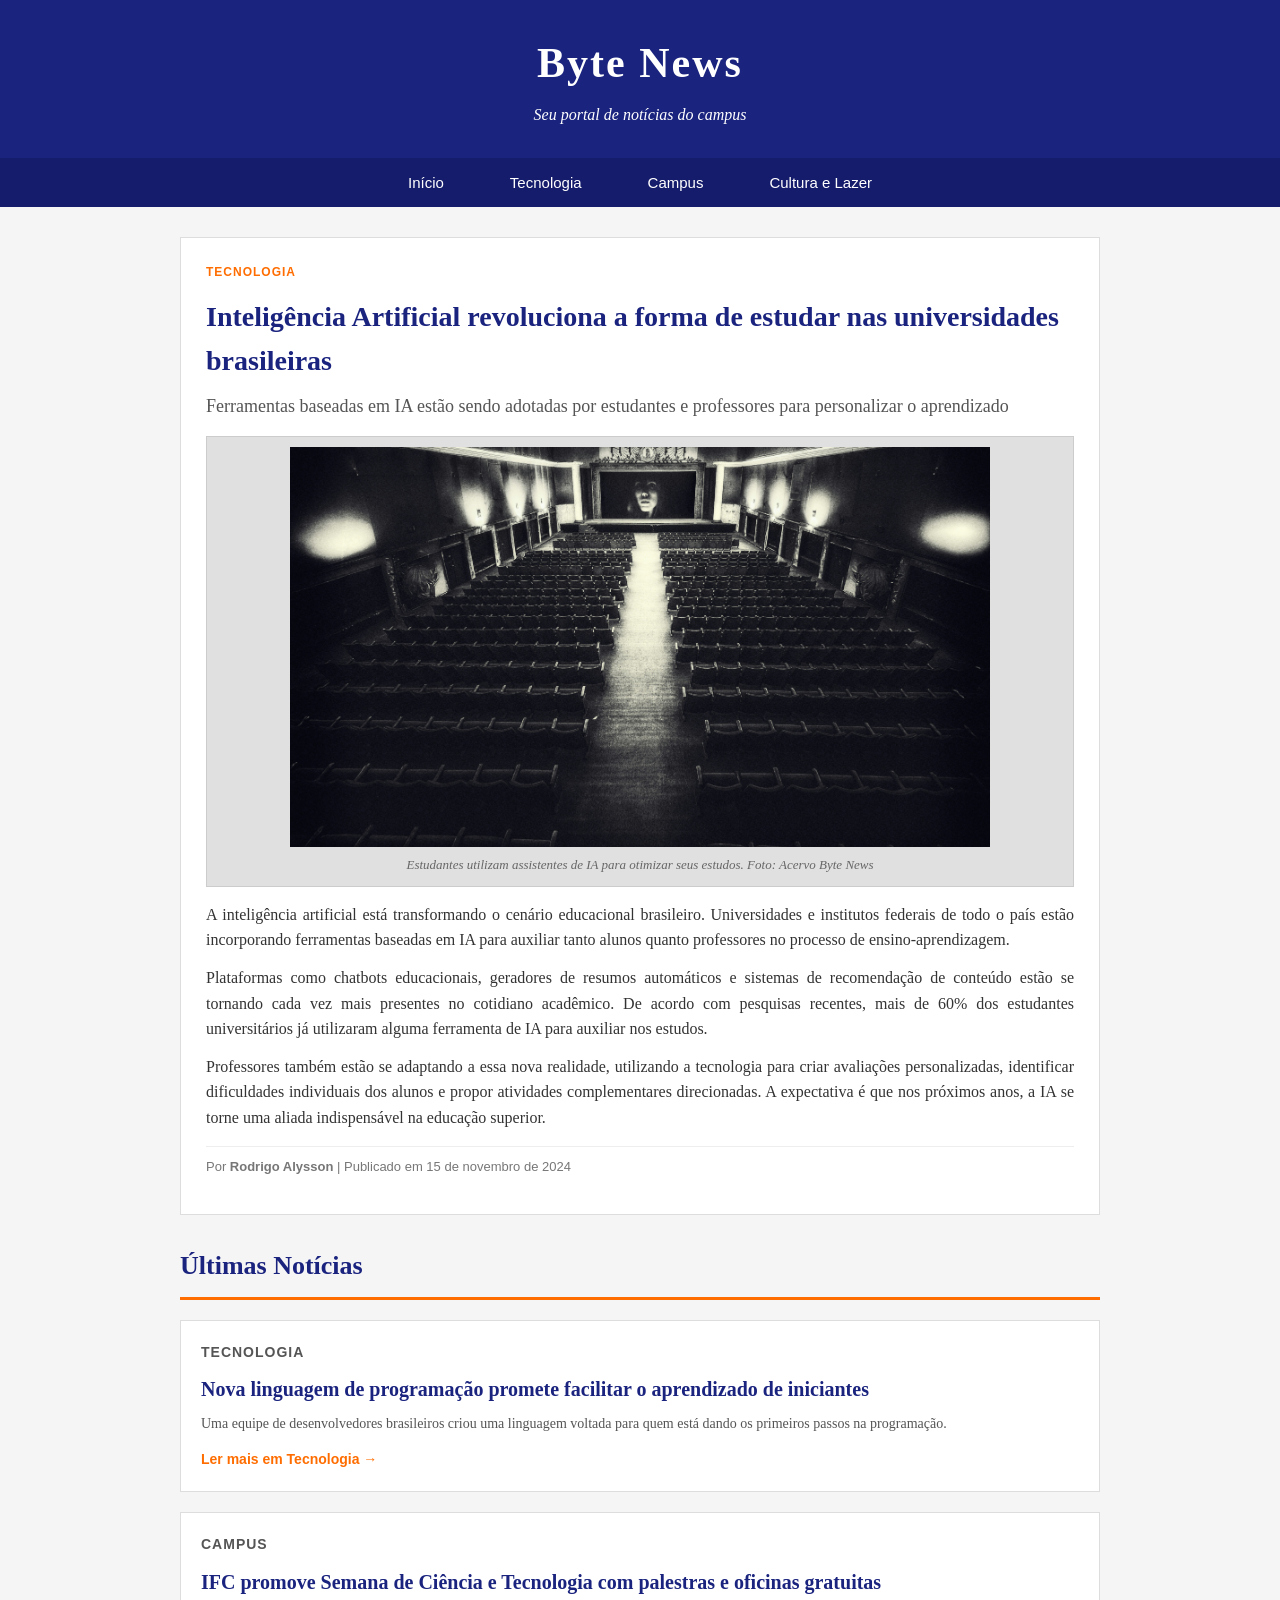
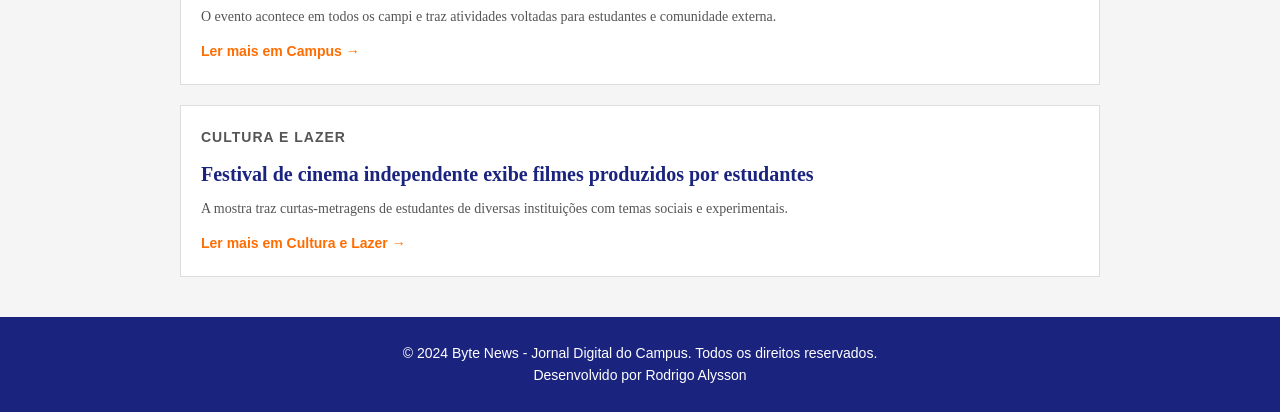
<file: index.html>
<!DOCTYPE html>
<html lang="pt-br">
<head>
    <meta charset="UTF-8">
    <meta name="viewport" content="width=device-width, initial-scale=1.0">
    <title>Byte News - Seu portal de notícias do campus</title>
    <link rel="stylesheet" href="css/global.css">
</head>
<body>

    <header class="cabecalho-site">
        <h1>Byte News</h1>
        <p>Seu portal de notícias do campus</p>
    </header>

    <nav class="menu-site">
        <ul>
            <li><a href="index.html">Início</a></li>
            <li><a href="tecnologia.html">Tecnologia</a></li>
            <li><a href="campus.html">Campus</a></li>
            <li><a href="cultura.html">Cultura e Lazer</a></li>
        </ul>
    </nav>

    <main class="conteudo-principal">

        <section class="secao-destaque">
            <article class="artigo-noticia">
                <p class="categoria">Tecnologia</p>
                <h2>Inteligência Artificial revoluciona a forma de estudar nas universidades brasileiras</h2>
                <h3>Ferramentas baseadas em IA estão sendo adotadas por estudantes e professores para personalizar o aprendizado</h3>
                <figure>
                    <img src="img/tecnologia/ia-universidades.jpg" alt="Estudante utilizando ferramenta de inteligência artificial no computador para estudar">
                    <figcaption>Estudantes utilizam assistentes de IA para otimizar seus estudos. Foto: Acervo Byte News</figcaption>
                </figure>
                <p>A inteligência artificial está transformando o cenário educacional brasileiro. Universidades e institutos federais de todo o país estão incorporando ferramentas baseadas em IA para auxiliar tanto alunos quanto professores no processo de ensino-aprendizagem.</p>
                <p>Plataformas como chatbots educacionais, geradores de resumos automáticos e sistemas de recomendação de conteúdo estão se tornando cada vez mais presentes no cotidiano acadêmico. De acordo com pesquisas recentes, mais de 60% dos estudantes universitários já utilizaram alguma ferramenta de IA para auxiliar nos estudos.</p>
                <p>Professores também estão se adaptando a essa nova realidade, utilizando a tecnologia para criar avaliações personalizadas, identificar dificuldades individuais dos alunos e propor atividades complementares direcionadas. A expectativa é que nos próximos anos, a IA se torne uma aliada indispensável na educação superior.</p>
                <footer class="info-publicacao">
                    <p>Por <strong>Rodrigo Alysson</strong> | Publicado em <time datetime="2024-11-15">15 de novembro de 2024</time></p>
                </footer>
            </article>
        </section>

        <section class="secao-ultimas">
            <h2>Últimas Notícias</h2>

            <div class="card-editoria">
                <p class="categoria">Tecnologia</p>
                <h3><a href="tecnologia.html">Nova linguagem de programação promete facilitar o aprendizado de iniciantes</a></h3>
                <p>Uma equipe de desenvolvedores brasileiros criou uma linguagem voltada para quem está dando os primeiros passos na programação.</p>
                <a href="tecnologia.html" class="link-editoria">Ler mais em Tecnologia &rarr;</a>
            </div>

            <div class="card-editoria">
                <p class="categoria">Campus</p>
                <h3><a href="campus.html">IFC promove Semana de Ciência e Tecnologia com palestras e oficinas gratuitas</a></h3>
                <p>O evento acontece em todos os campi e traz atividades voltadas para estudantes e comunidade externa.</p>
                <a href="campus.html" class="link-editoria">Ler mais em Campus &rarr;</a>
            </div>

            <div class="card-editoria">
                <p class="categoria">Cultura e Lazer</p>
                <h3><a href="cultura.html">Festival de cinema independente exibe filmes produzidos por estudantes</a></h3>
                <p>A mostra traz curtas-metragens de estudantes de diversas instituições com temas sociais e experimentais.</p>
                <a href="cultura.html" class="link-editoria">Ler mais em Cultura e Lazer &rarr;</a>
            </div>
        </section>

    </main>

    <footer class="rodape-site">
        <p>&copy; 2024 Byte News - Jornal Digital do Campus. Todos os direitos reservados.</p>
        <p>Desenvolvido por Rodrigo Alysson</p>
    </footer>

</body>
</html>
</file>
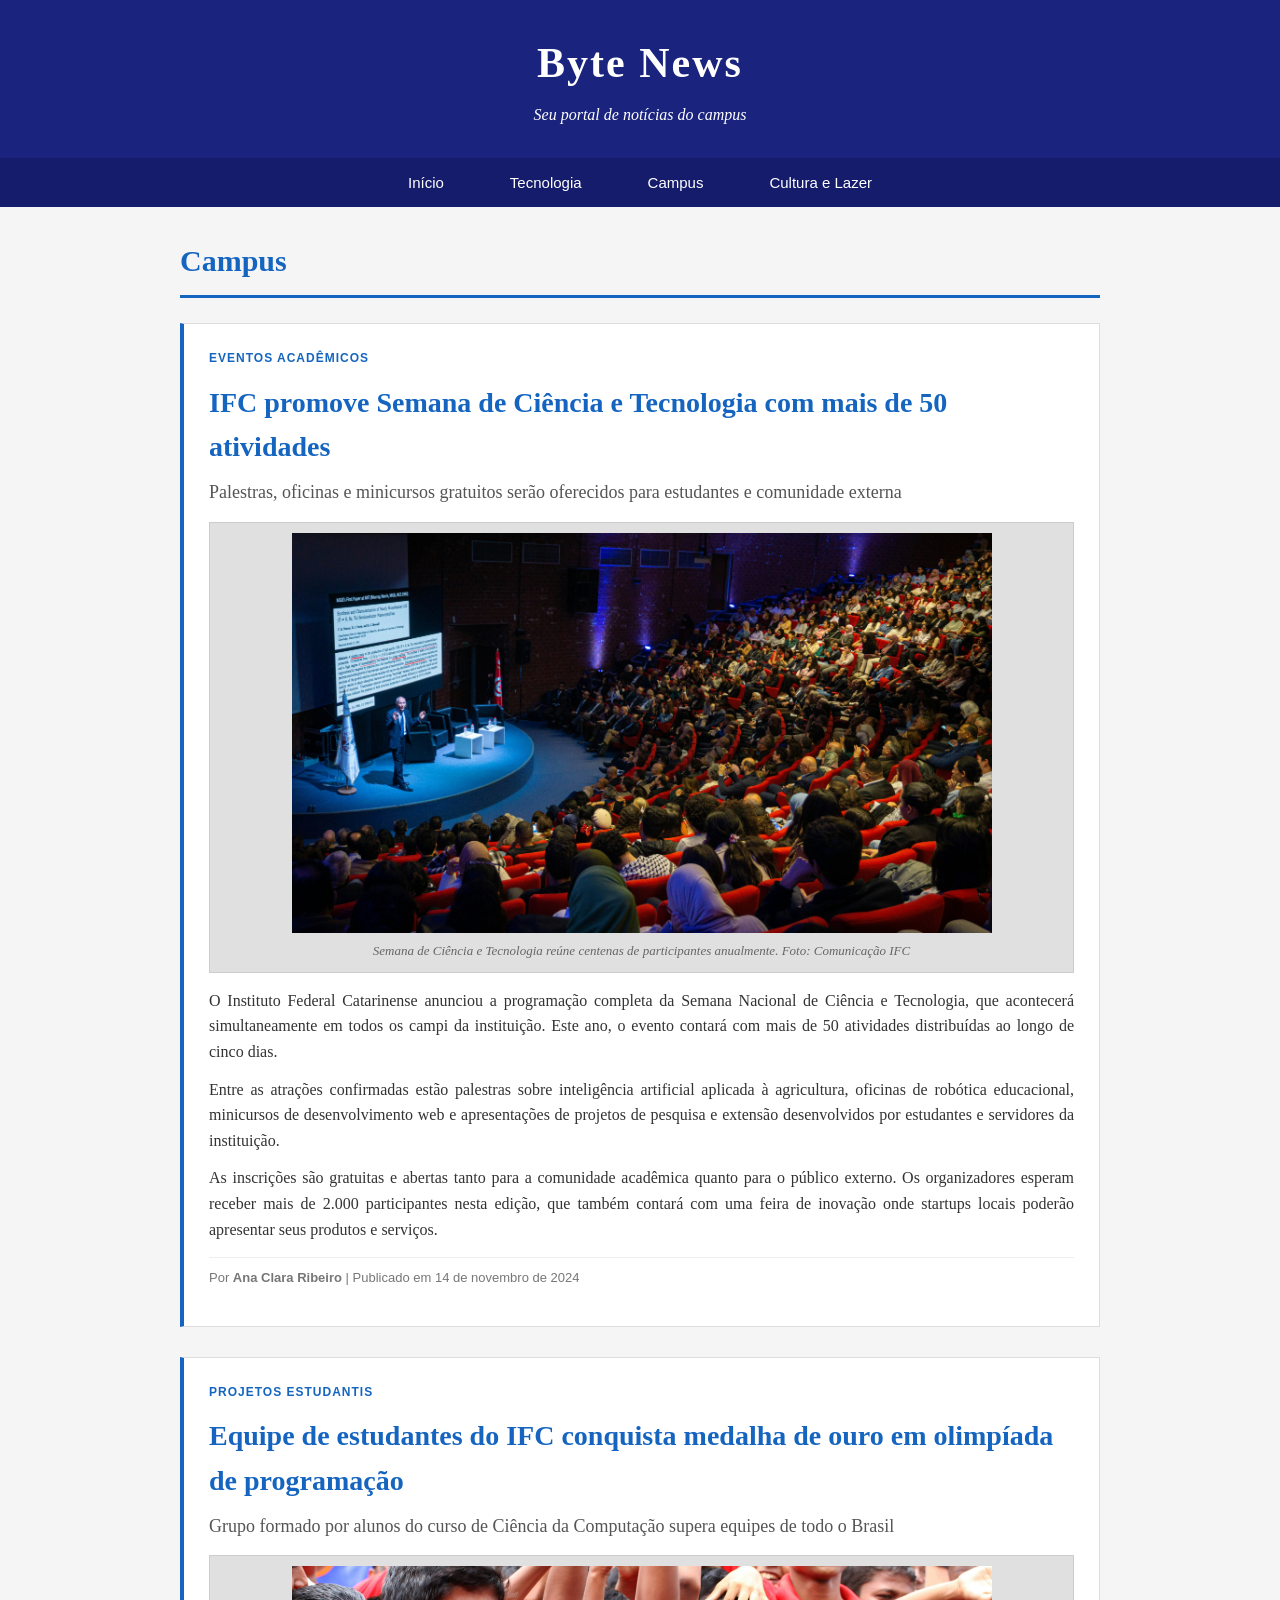
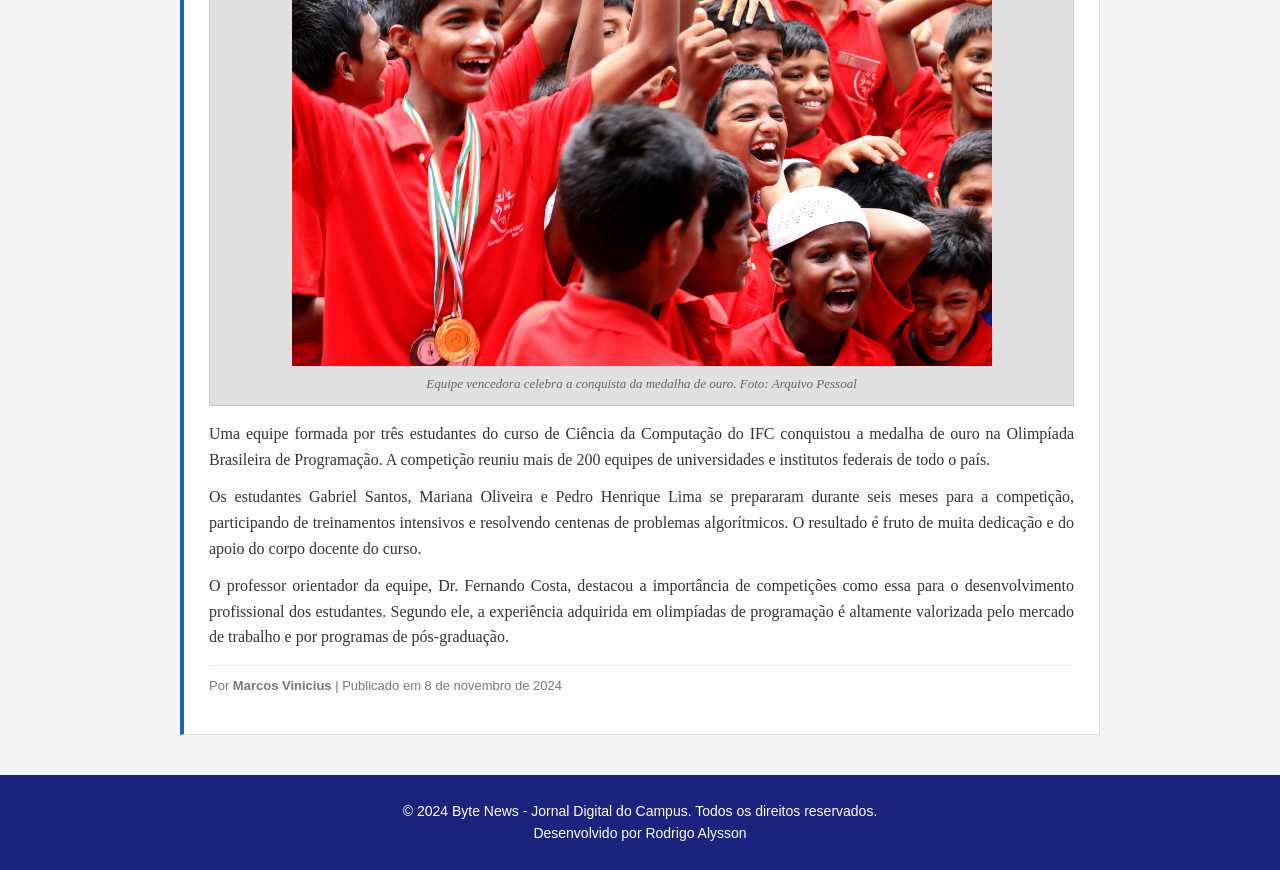
<file: campus.html>
<!DOCTYPE html>
<html lang="pt-br">
<head>
    <meta charset="UTF-8">
    <meta name="viewport" content="width=device-width, initial-scale=1.0">
    <title>Campus - Byte News</title>
    <link rel="stylesheet" href="css/global.css">
    <link rel="stylesheet" href="css/campus.css">
</head>
<body>

    <header class="cabecalho-site">
        <h1>Byte News</h1>
        <p>Seu portal de notícias do campus</p>
    </header>

    <nav class="menu-site">
        <ul>
            <li><a href="index.html">Início</a></li>
            <li><a href="tecnologia.html">Tecnologia</a></li>
            <li><a href="campus.html">Campus</a></li>
            <li><a href="cultura.html">Cultura e Lazer</a></li>
        </ul>
    </nav>

    <main class="conteudo-principal">

        <section class="secao-campus">
            <h2 class="titulo-secao">Campus</h2>

            <article class="artigo-noticia">
                <p class="categoria">Eventos Acadêmicos</p>
                <h2>IFC promove Semana de Ciência e Tecnologia com mais de 50 atividades</h2>
                <h3>Palestras, oficinas e minicursos gratuitos serão oferecidos para estudantes e comunidade externa</h3>
                <figure>
                    <img src="img/campus/semana-ciencia-tecnologia.jpg" alt="Auditório lotado durante palestra na Semana de Ciência e Tecnologia do IFC">
                    <figcaption>Semana de Ciência e Tecnologia reúne centenas de participantes anualmente. Foto: Comunicação IFC</figcaption>
                </figure>
                <p>O Instituto Federal Catarinense anunciou a programação completa da Semana Nacional de Ciência e Tecnologia, que acontecerá simultaneamente em todos os campi da instituição. Este ano, o evento contará com mais de 50 atividades distribuídas ao longo de cinco dias.</p>
                <p>Entre as atrações confirmadas estão palestras sobre inteligência artificial aplicada à agricultura, oficinas de robótica educacional, minicursos de desenvolvimento web e apresentações de projetos de pesquisa e extensão desenvolvidos por estudantes e servidores da instituição.</p>
                <p>As inscrições são gratuitas e abertas tanto para a comunidade acadêmica quanto para o público externo. Os organizadores esperam receber mais de 2.000 participantes nesta edição, que também contará com uma feira de inovação onde startups locais poderão apresentar seus produtos e serviços.</p>
                <footer class="info-publicacao">
                    <p>Por <strong>Ana Clara Ribeiro</strong> | Publicado em <time datetime="2024-11-14">14 de novembro de 2024</time></p>
                </footer>
            </article>

            <article class="artigo-noticia">
                <p class="categoria">Projetos Estudantis</p>
                <h2>Equipe de estudantes do IFC conquista medalha de ouro em olimpíada de programação</h2>
                <h3>Grupo formado por alunos do curso de Ciência da Computação supera equipes de todo o Brasil</h3>
                <figure>
                    <img src="img/campus/olimpiada-programacao.jpg" alt="Equipe de três estudantes segurando troféu e medalhas da olimpíada de programação">
                    <figcaption>Equipe vencedora celebra a conquista da medalha de ouro. Foto: Arquivo Pessoal</figcaption>
                </figure>
                <p>Uma equipe formada por três estudantes do curso de Ciência da Computação do IFC conquistou a medalha de ouro na Olimpíada Brasileira de Programação. A competição reuniu mais de 200 equipes de universidades e institutos federais de todo o país.</p>
                <p>Os estudantes Gabriel Santos, Mariana Oliveira e Pedro Henrique Lima se prepararam durante seis meses para a competição, participando de treinamentos intensivos e resolvendo centenas de problemas algorítmicos. O resultado é fruto de muita dedicação e do apoio do corpo docente do curso.</p>
                <p>O professor orientador da equipe, Dr. Fernando Costa, destacou a importância de competições como essa para o desenvolvimento profissional dos estudantes. Segundo ele, a experiência adquirida em olimpíadas de programação é altamente valorizada pelo mercado de trabalho e por programas de pós-graduação.</p>
                <footer class="info-publicacao">
                    <p>Por <strong>Marcos Vinicius</strong> | Publicado em <time datetime="2024-11-08">8 de novembro de 2024</time></p>
                </footer>
            </article>

        </section>

    </main>

    <footer class="rodape-site">
        <p>&copy; 2024 Byte News - Jornal Digital do Campus. Todos os direitos reservados.</p>
        <p>Desenvolvido por Rodrigo Alysson</p>
    </footer>

</body>
</html>
</file>
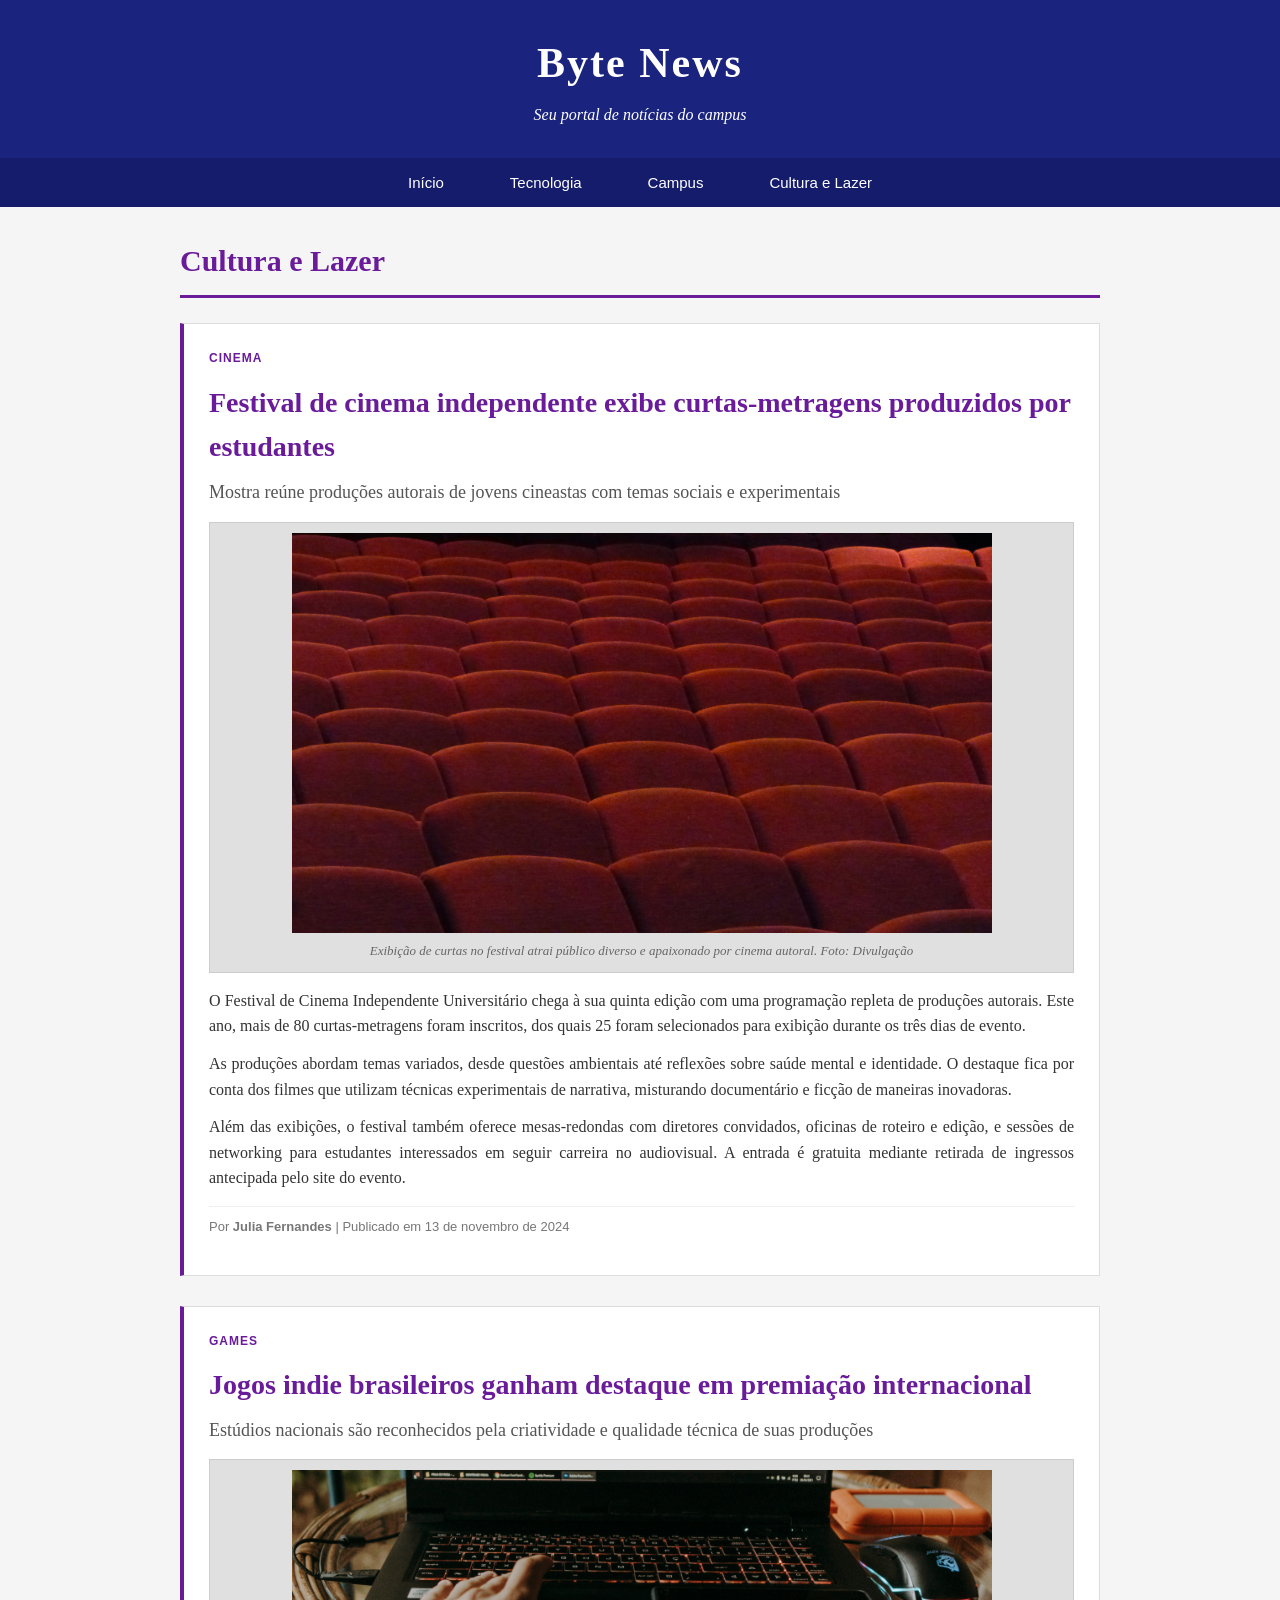
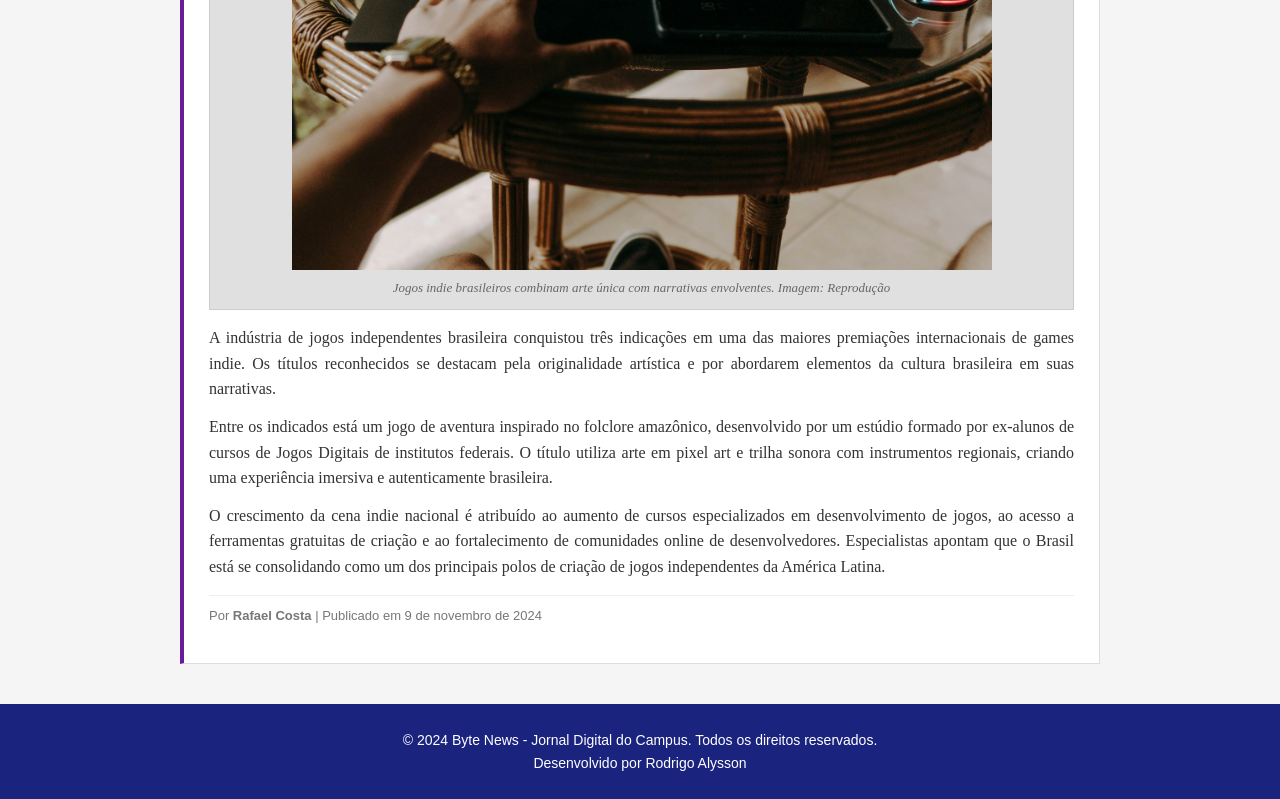
<file: cultura.html>
<!DOCTYPE html>
<html lang="pt-br">
<head>
    <meta charset="UTF-8">
    <meta name="viewport" content="width=device-width, initial-scale=1.0">
    <title>Cultura e Lazer - Byte News</title>
    <link rel="stylesheet" href="css/global.css">
    <link rel="stylesheet" href="css/cultura.css">
</head>
<body>

    <header class="cabecalho-site">
        <h1>Byte News</h1>
        <p>Seu portal de notícias do campus</p>
    </header>

    <nav class="menu-site">
        <ul>
            <li><a href="index.html">Início</a></li>
            <li><a href="tecnologia.html">Tecnologia</a></li>
            <li><a href="campus.html">Campus</a></li>
            <li><a href="cultura.html">Cultura e Lazer</a></li>
        </ul>
    </nav>

    <main class="conteudo-principal">

        <section class="secao-cultura">
            <h2 class="titulo-secao">Cultura e Lazer</h2>

            <article class="artigo-noticia">
                <p class="categoria">Cinema</p>
                <h2>Festival de cinema independente exibe curtas-metragens produzidos por estudantes</h2>
                <h3>Mostra reúne produções autorais de jovens cineastas com temas sociais e experimentais</h3>
                <figure>
                    <img src="img/cultura/festival-cinema.jpg" alt="Plateia assistindo à exibição de curta-metragem em sala de cinema escura">
                    <figcaption>Exibição de curtas no festival atrai público diverso e apaixonado por cinema autoral. Foto: Divulgação</figcaption>
                </figure>
                <p>O Festival de Cinema Independente Universitário chega à sua quinta edição com uma programação repleta de produções autorais. Este ano, mais de 80 curtas-metragens foram inscritos, dos quais 25 foram selecionados para exibição durante os três dias de evento.</p>
                <p>As produções abordam temas variados, desde questões ambientais até reflexões sobre saúde mental e identidade. O destaque fica por conta dos filmes que utilizam técnicas experimentais de narrativa, misturando documentário e ficção de maneiras inovadoras.</p>
                <p>Além das exibições, o festival também oferece mesas-redondas com diretores convidados, oficinas de roteiro e edição, e sessões de networking para estudantes interessados em seguir carreira no audiovisual. A entrada é gratuita mediante retirada de ingressos antecipada pelo site do evento.</p>
                <footer class="info-publicacao">
                    <p>Por <strong>Julia Fernandes</strong> | Publicado em <time datetime="2024-11-13">13 de novembro de 2024</time></p>
                </footer>
            </article>

            <article class="artigo-noticia">
                <p class="categoria">Games</p>
                <h2>Jogos indie brasileiros ganham destaque em premiação internacional</h2>
                <h3>Estúdios nacionais são reconhecidos pela criatividade e qualidade técnica de suas produções</h3>
                <figure>
                    <img src="img/cultura/jogos-indie.jpg" alt="Tela de computador exibindo jogo indie brasileiro colorido com estilo pixel art">
                    <figcaption>Jogos indie brasileiros combinam arte única com narrativas envolventes. Imagem: Reprodução</figcaption>
                </figure>
                <p>A indústria de jogos independentes brasileira conquistou três indicações em uma das maiores premiações internacionais de games indie. Os títulos reconhecidos se destacam pela originalidade artística e por abordarem elementos da cultura brasileira em suas narrativas.</p>
                <p>Entre os indicados está um jogo de aventura inspirado no folclore amazônico, desenvolvido por um estúdio formado por ex-alunos de cursos de Jogos Digitais de institutos federais. O título utiliza arte em pixel art e trilha sonora com instrumentos regionais, criando uma experiência imersiva e autenticamente brasileira.</p>
                <p>O crescimento da cena indie nacional é atribuído ao aumento de cursos especializados em desenvolvimento de jogos, ao acesso a ferramentas gratuitas de criação e ao fortalecimento de comunidades online de desenvolvedores. Especialistas apontam que o Brasil está se consolidando como um dos principais polos de criação de jogos independentes da América Latina.</p>
                <footer class="info-publicacao">
                    <p>Por <strong>Rafael Costa</strong> | Publicado em <time datetime="2024-11-09">9 de novembro de 2024</time></p>
                </footer>
            </article>

        </section>

    </main>

    <footer class="rodape-site">
        <p>&copy; 2024 Byte News - Jornal Digital do Campus. Todos os direitos reservados.</p>
        <p>Desenvolvido por Rodrigo Alysson</p>
    </footer>

</body>
</html>
</file>
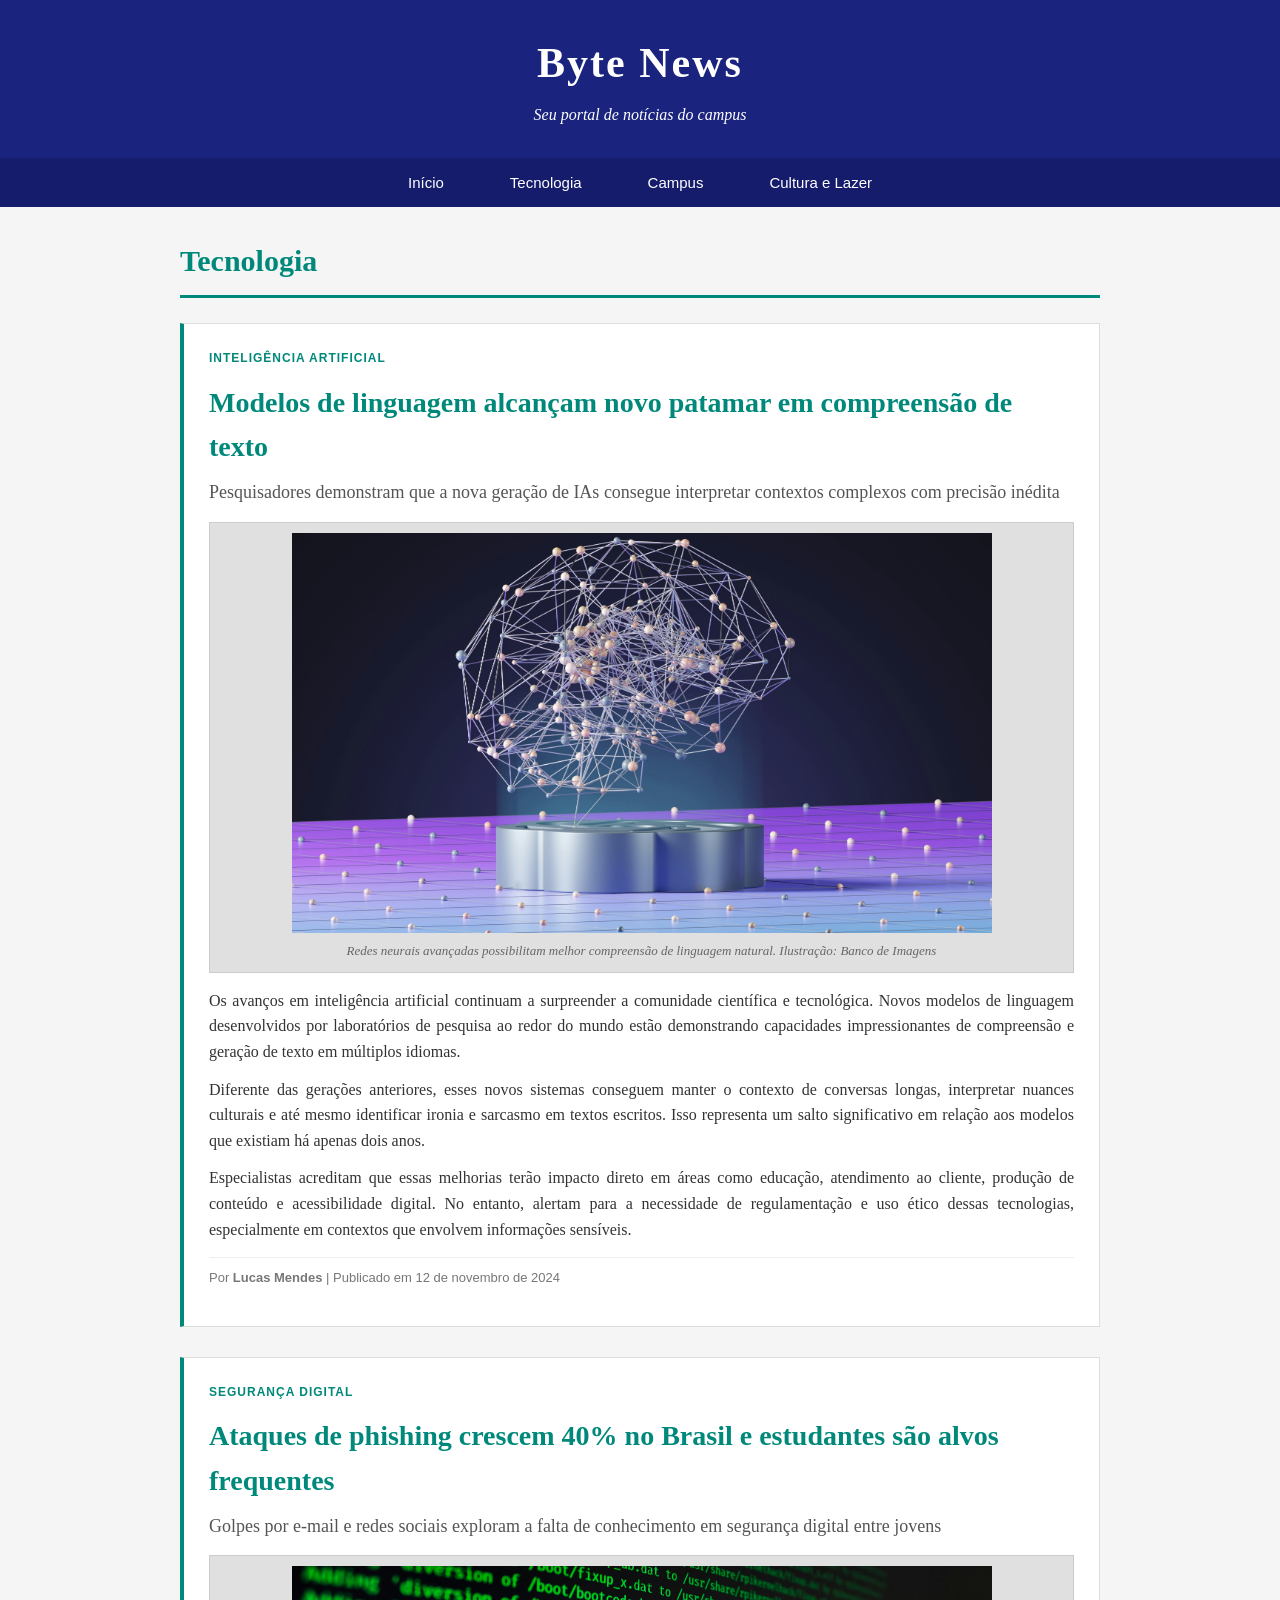
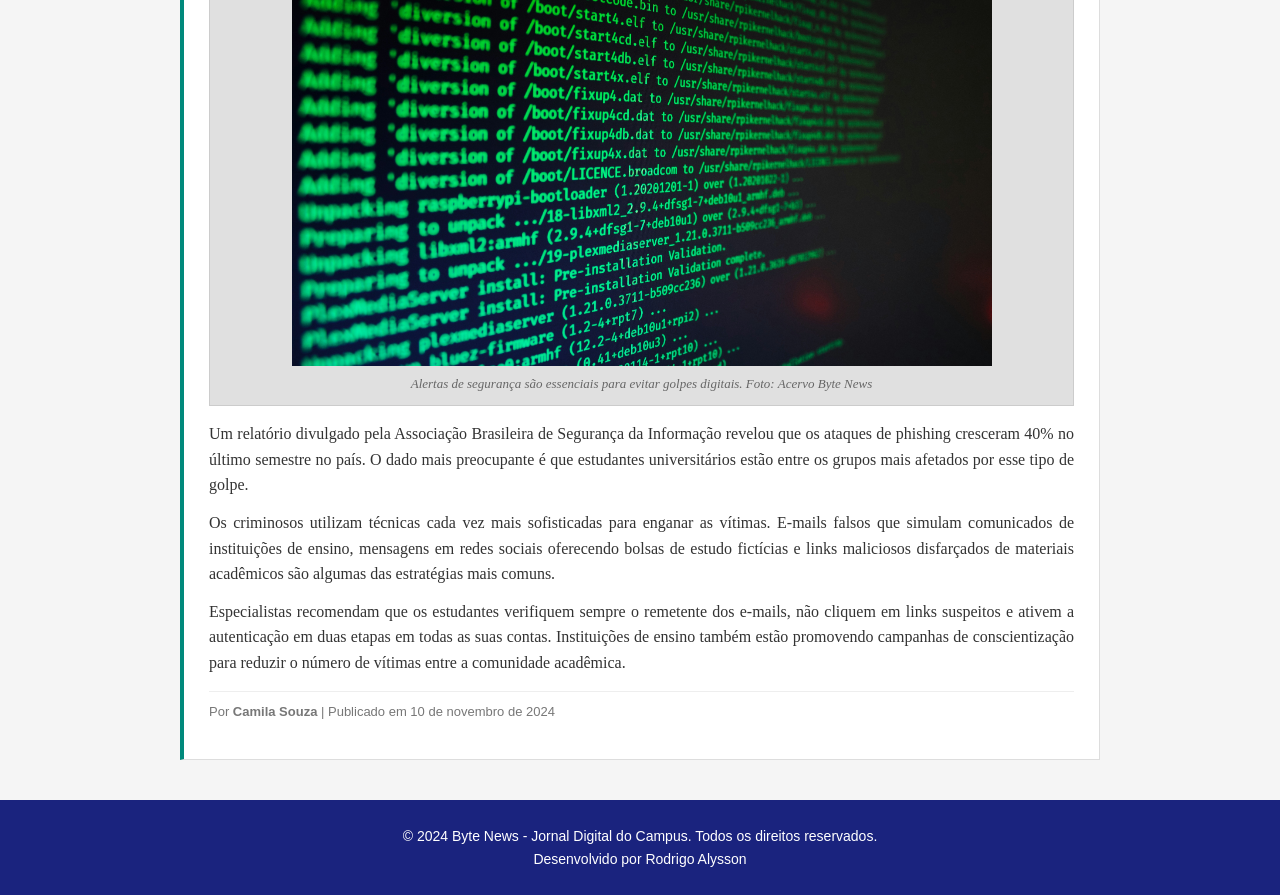
<file: tecnologia.html>
<!DOCTYPE html>
<html lang="pt-br">
<head>
    <meta charset="UTF-8">
    <meta name="viewport" content="width=device-width, initial-scale=1.0">
    <title>Tecnologia - Byte News</title>
    <link rel="stylesheet" href="css/global.css">
    <link rel="stylesheet" href="css/tecnologia.css">
</head>
<body>

    <header class="cabecalho-site">
        <h1>Byte News</h1>
        <p>Seu portal de notícias do campus</p>
    </header>

    <nav class="menu-site">
        <ul>
            <li><a href="index.html">Início</a></li>
            <li><a href="tecnologia.html">Tecnologia</a></li>
            <li><a href="campus.html">Campus</a></li>
            <li><a href="cultura.html">Cultura e Lazer</a></li>
        </ul>
    </nav>

    <main class="conteudo-principal">

        <section class="secao-tecnologia">
            <h2 class="titulo-secao">Tecnologia</h2>

            <article class="artigo-noticia">
                <p class="categoria">Inteligência Artificial</p>
                <h2>Modelos de linguagem alcançam novo patamar em compreensão de texto</h2>
                <h3>Pesquisadores demonstram que a nova geração de IAs consegue interpretar contextos complexos com precisão inédita</h3>
                <figure>
                    <img src="img/tecnologia/inteligencia-artificial.jpg" alt="Representação gráfica de redes neurais e inteligência artificial processando dados">
                    <figcaption>Redes neurais avançadas possibilitam melhor compreensão de linguagem natural. Ilustração: Banco de Imagens</figcaption>
                </figure>
                <p>Os avanços em inteligência artificial continuam a surpreender a comunidade científica e tecnológica. Novos modelos de linguagem desenvolvidos por laboratórios de pesquisa ao redor do mundo estão demonstrando capacidades impressionantes de compreensão e geração de texto em múltiplos idiomas.</p>
                <p>Diferente das gerações anteriores, esses novos sistemas conseguem manter o contexto de conversas longas, interpretar nuances culturais e até mesmo identificar ironia e sarcasmo em textos escritos. Isso representa um salto significativo em relação aos modelos que existiam há apenas dois anos.</p>
                <p>Especialistas acreditam que essas melhorias terão impacto direto em áreas como educação, atendimento ao cliente, produção de conteúdo e acessibilidade digital. No entanto, alertam para a necessidade de regulamentação e uso ético dessas tecnologias, especialmente em contextos que envolvem informações sensíveis.</p>
                <footer class="info-publicacao">
                    <p>Por <strong>Lucas Mendes</strong> | Publicado em <time datetime="2024-11-12">12 de novembro de 2024</time></p>
                </footer>
            </article>

            <article class="artigo-noticia">
                <p class="categoria">Segurança Digital</p>
                <h2>Ataques de phishing crescem 40% no Brasil e estudantes são alvos frequentes</h2>
                <h3>Golpes por e-mail e redes sociais exploram a falta de conhecimento em segurança digital entre jovens</h3>
                <figure>
                    <img src="img/tecnologia/seguranca-digital.jpg" alt="Tela de computador exibindo alerta de segurança contra phishing">
                    <figcaption>Alertas de segurança são essenciais para evitar golpes digitais. Foto: Acervo Byte News</figcaption>
                </figure>
                <p>Um relatório divulgado pela Associação Brasileira de Segurança da Informação revelou que os ataques de phishing cresceram 40% no último semestre no país. O dado mais preocupante é que estudantes universitários estão entre os grupos mais afetados por esse tipo de golpe.</p>
                <p>Os criminosos utilizam técnicas cada vez mais sofisticadas para enganar as vítimas. E-mails falsos que simulam comunicados de instituições de ensino, mensagens em redes sociais oferecendo bolsas de estudo fictícias e links maliciosos disfarçados de materiais acadêmicos são algumas das estratégias mais comuns.</p>
                <p>Especialistas recomendam que os estudantes verifiquem sempre o remetente dos e-mails, não cliquem em links suspeitos e ativem a autenticação em duas etapas em todas as suas contas. Instituições de ensino também estão promovendo campanhas de conscientização para reduzir o número de vítimas entre a comunidade acadêmica.</p>
                <footer class="info-publicacao">
                    <p>Por <strong>Camila Souza</strong> | Publicado em <time datetime="2024-11-10">10 de novembro de 2024</time></p>
                </footer>
            </article>

        </section>

    </main>

    <footer class="rodape-site">
        <p>&copy; 2024 Byte News - Jornal Digital do Campus. Todos os direitos reservados.</p>
        <p>Desenvolvido por Rodrigo Alysson</p>
    </footer>

</body>
</html>
</file>
<file: css/global.css>
* {
    margin: 0;
    padding: 0;
    box-sizing: border-box;
}

body {
    font-family: Georgia, 'Times New Roman', serif;
    font-size: 16px;
    line-height: 1.6;
    color: #333333;
    background-color: #f5f5f5;
}

.cabecalho-site {
    background-color: #1a237e;
    color: #ffffff;
    text-align: center;
    padding: 30px 20px;
}

.cabecalho-site h1 {
    font-size: 42px;
    margin-bottom: 5px;
    letter-spacing: 2px;
}

.cabecalho-site p {
    font-size: 16px;
    font-style: italic;
}

.menu-site {
    background-color: #151c6b;
    text-align: center;
    padding: 12px 0;
}

.menu-site ul {
    list-style: none;
}

.menu-site ul li {
    display: inline-block;
    margin: 0 15px;
}

.menu-site ul li a {
    color: #ffffff;
    text-decoration: none;
    font-size: 15px;
    padding: 8px 16px;
    font-family: Arial, Helvetica, sans-serif;
}

.menu-site ul li a:hover {
    border-bottom: 3px solid #ff6d00;
    color: #ff6d00;
}

.conteudo-principal {
    max-width: 960px;
    margin: 30px auto;
    padding: 0 20px;
}

.artigo-noticia {
    background-color: #ffffff;
    border: 1px solid #dddddd;
    margin-bottom: 30px;
    padding: 25px;
}

.artigo-noticia h2 {
    font-size: 28px;
    color: #1a237e;
    margin-bottom: 8px;
}

.artigo-noticia h3 {
    font-size: 18px;
    color: #555555;
    font-weight: normal;
    margin-bottom: 15px;
}

.artigo-noticia p {
    margin-bottom: 12px;
    text-align: justify;
}

.categoria {
    text-transform: uppercase;
    color: #ff6d00;
    font-size: 12px;
    font-family: Arial, Helvetica, sans-serif;
    font-weight: bold;
    letter-spacing: 1px;
    margin-bottom: 8px;
}

.artigo-noticia figure {
    background-color: #e0e0e0;
    border: 1px solid #cccccc;
    margin-bottom: 15px;
    text-align: center;
    padding: 10px;
}

.artigo-noticia figure img {
    display: block;
    width: 100%;
    max-width: 700px;
    height: 400px;
    object-fit: cover;
    margin: 0 auto;
}

.artigo-noticia figcaption {
    font-size: 13px;
    color: #666666;
    font-style: italic;
    margin-top: 8px;
}

.info-publicacao {
    font-size: 13px;
    color: #777777;
    font-family: Arial, Helvetica, sans-serif;
    margin-top: 15px;
    border-top: 1px solid #eeeeee;
    padding-top: 10px;
}

.secao-ultimas h2 {
    font-size: 26px;
    color: #1a237e;
    margin-bottom: 20px;
    border-bottom: 3px solid #ff6d00;
    padding-bottom: 10px;
}

.card-editoria {
    background-color: #ffffff;
    border: 1px solid #dddddd;
    margin-bottom: 20px;
    padding: 20px;
}

.card-editoria h3 {
    font-size: 20px;
    color: #1a237e;
    margin-bottom: 8px;
}

.card-editoria h3 a {
    color: #1a237e;
    text-decoration: none;
}

.card-editoria h3 a:hover {
    color: #ff6d00;
    text-decoration: underline;
}

.card-editoria p {
    font-size: 14px;
    color: #555555;
    margin-bottom: 10px;
}

.card-editoria .link-editoria {
    color: #ff6d00;
    text-decoration: none;
    font-size: 14px;
    font-family: Arial, Helvetica, sans-serif;
    font-weight: bold;
}

.card-editoria .link-editoria:hover {
    text-decoration: underline;
}

.titulo-secao {
    font-size: 30px;
    color: #1a237e;
    margin-bottom: 25px;
    border-bottom: 3px solid #ff6d00;
    padding-bottom: 10px;
}

a {
    color: #1a237e;
}

a:hover {
    color: #ff6d00;
}

.rodape-site {
    background-color: #1a237e;
    color: #ffffff;
    text-align: center;
    padding: 25px 20px;
    margin-top: 40px;
}

.rodape-site p {
    font-size: 14px;
    font-family: Arial, Helvetica, sans-serif;
}
</file>
<file: css/campus.css>
.secao-campus .titulo-secao {
    color: #1565c0;
    border-bottom-color: #1565c0;
}

.secao-campus .artigo-noticia {
    border-left: 4px solid #1565c0;
}

.secao-campus .categoria {
    color: #1565c0;
}

.secao-campus .artigo-noticia h2 {
    color: #1565c0;
}
</file>
<file: css/cultura.css>
.secao-cultura .titulo-secao {
    color: #6a1b9a;
    border-bottom-color: #6a1b9a;
}

.secao-cultura .artigo-noticia {
    border-left: 4px solid #6a1b9a;
}

.secao-cultura .categoria {
    color: #6a1b9a;
}

.secao-cultura .artigo-noticia h2 {
    color: #6a1b9a;
}
</file>
<file: css/tecnologia.css>
.secao-tecnologia .titulo-secao {
    color: #00897b;
    border-bottom-color: #00897b;
}

.secao-tecnologia .artigo-noticia {
    border-left: 4px solid #00897b;
}

.secao-tecnologia .categoria {
    color: #00897b;
}

.secao-tecnologia .artigo-noticia h2 {
    color: #00897b;
}
</file>
